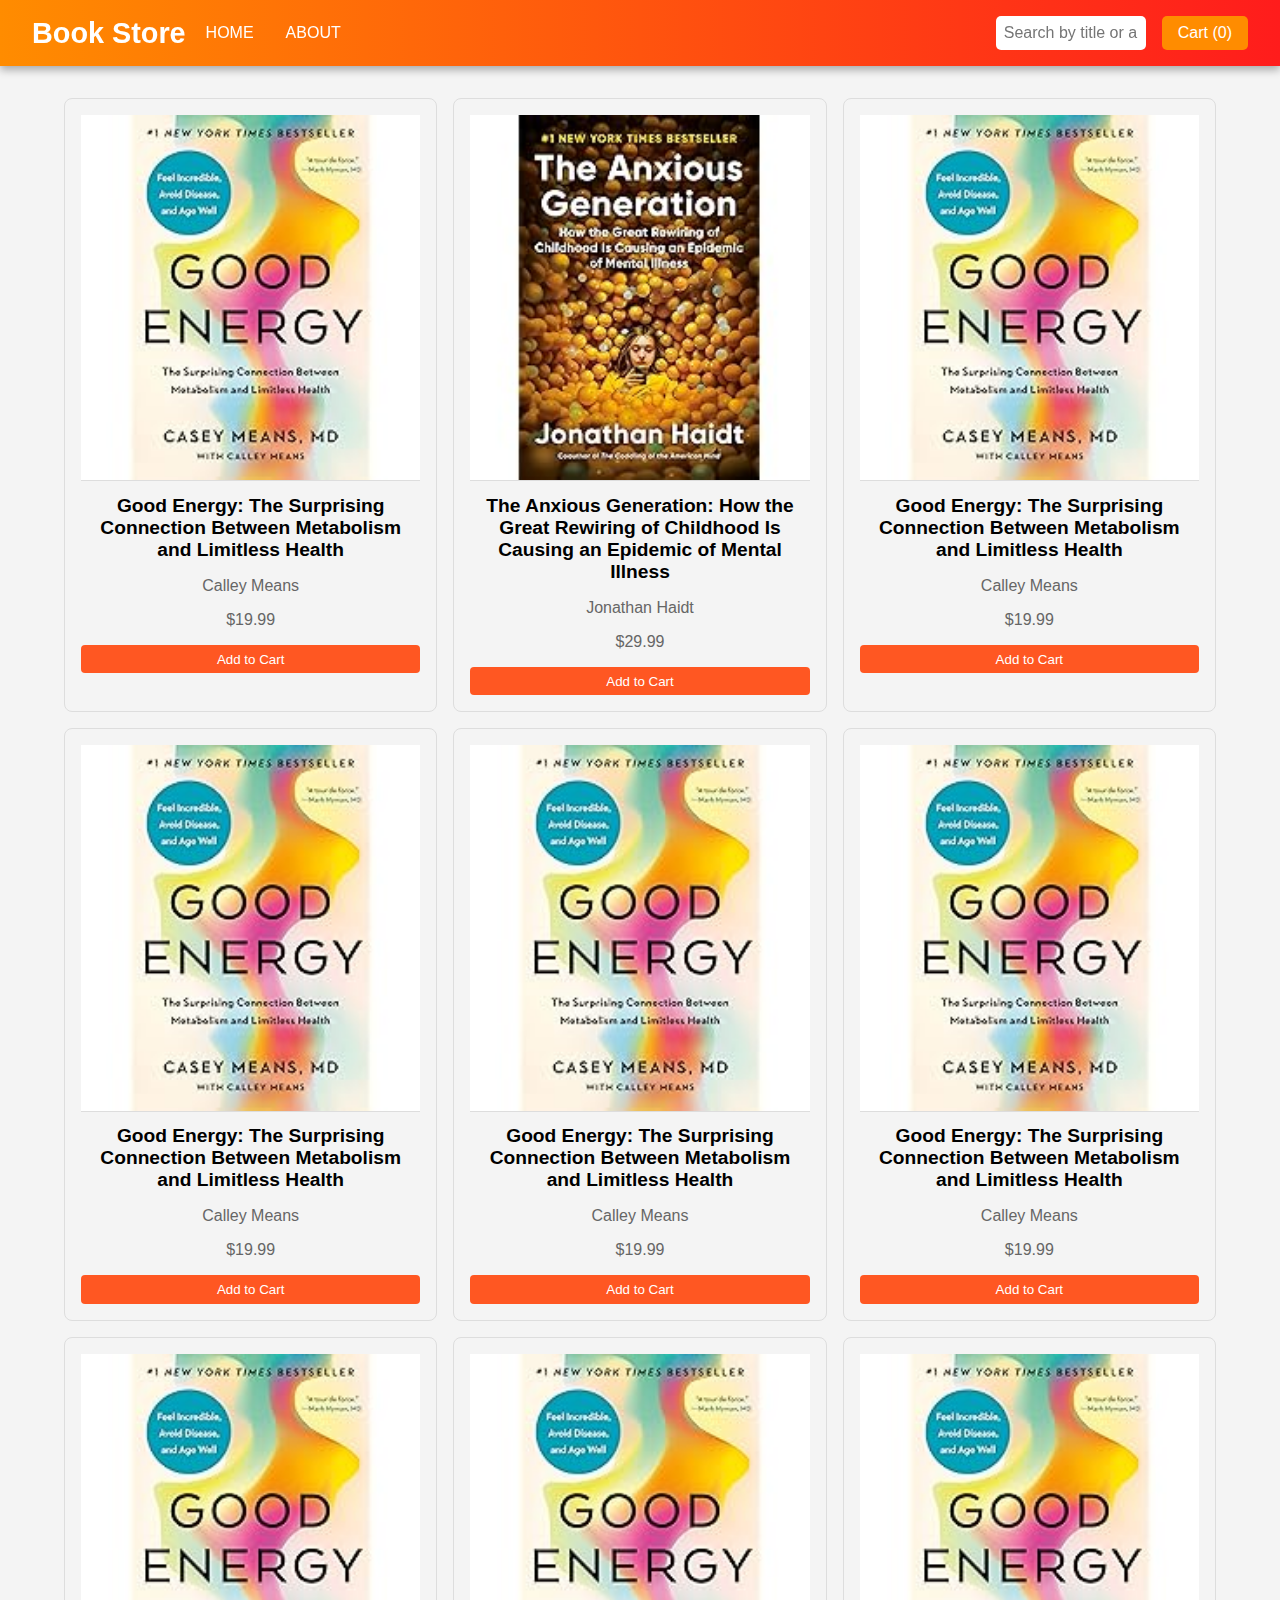
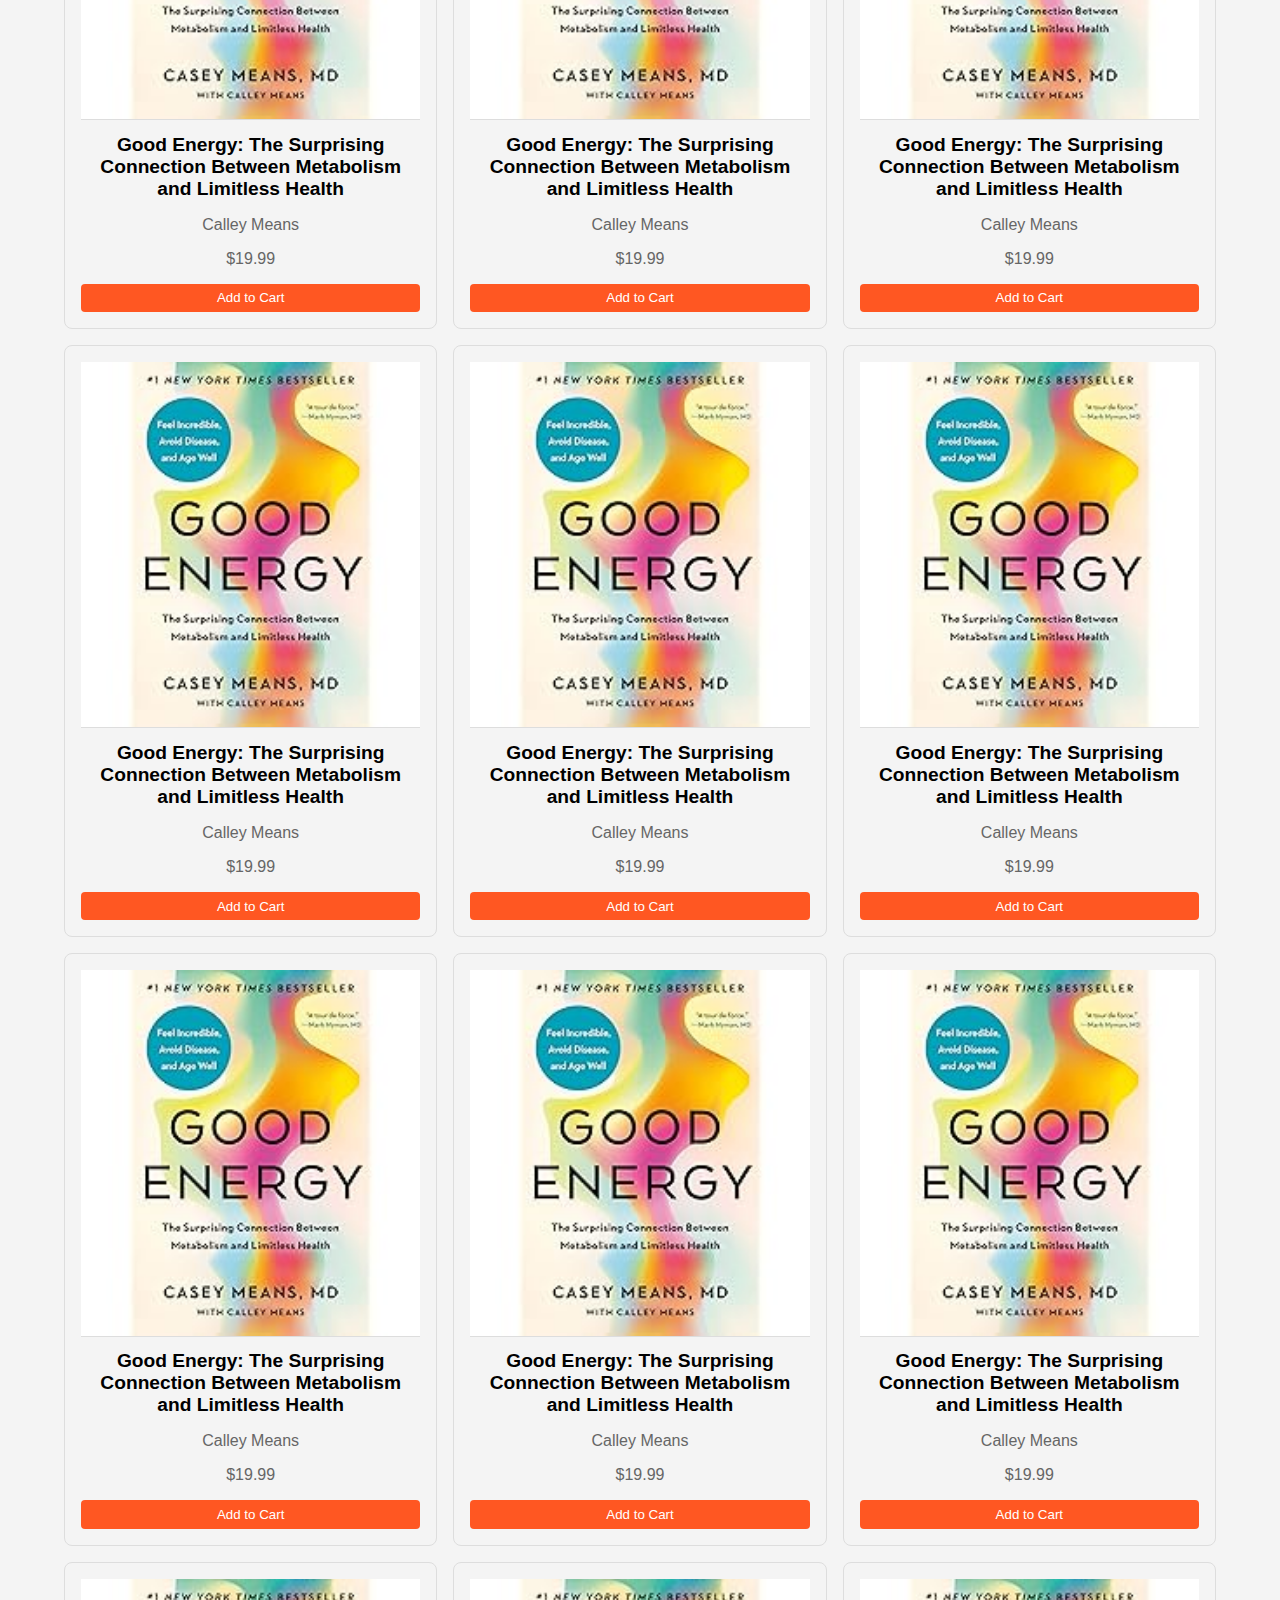
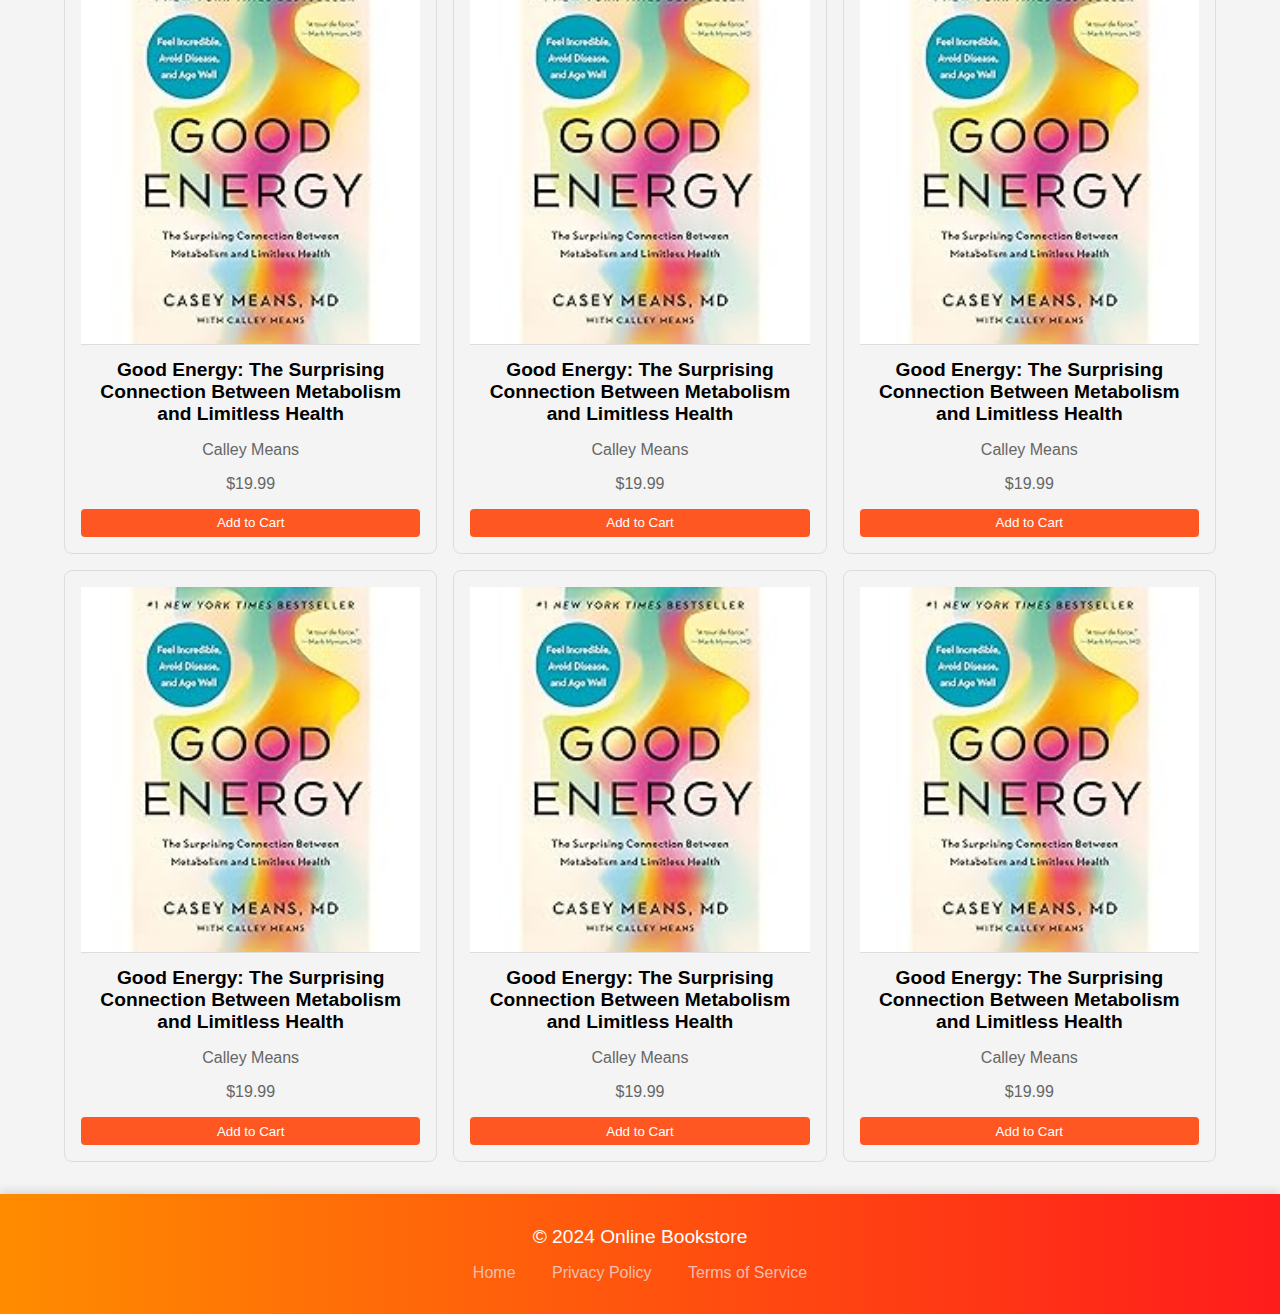
<file: index.html>
<!DOCTYPE html>
<html lang="en">
<head>
    <meta charset="UTF-8">
    <meta name="viewport" content="width=device-width, initial-scale=1.0">
    <title>Online Bookstore</title>
    <link rel="stylesheet" href="style.css">
</head>
<body>

    <header>
        <div class="container">
            <div class="logo">
                <a href="#">Book Store</a>
            </div>
          <nav>
            <ul class="nav-links">
              <li><a href="#home">Home</a></li>
              <li><a href="#about">About</a></li>
            </ul>
            <div class="header-right">
              <input type="text" id="search" placeholder="Search by title or author">
              <button id="cart-button">Cart (0)</button>
              <div class="menu-toggle">
                <span></span>
                <span></span>
                <span></span>
              </div>
            </div>
          </nav>
        </div>
      </header>
      
      

    <main>
        <section id="book-catalog">
            <!-- Book items will be dynamically added here -->
        </section>
    </main>

    <footer>
        <p>&copy; 2024 Online Bookstore</p>
        <div class="footer-links">
            <a href="index.html">Home</a>
            <a href="#">Privacy Policy</a>
            <a href="#">Terms of Service</a>
        </div>
        <div class="footer-social">
            <a href="#" class="social-icon" aria-label="Facebook"><i class="fab fa-facebook-f"></i></a>
            <a href="#" class="social-icon" aria-label="Twitter"><i class="fab fa-twitter"></i></a>
            <a href="#" class="social-icon" aria-label="Instagram"><i class="fab fa-instagram"></i></a>
        </div>
    </footer>
    

    <!-- Cart Modal -->
    <div id="cart-modal" class="modal">
        <div class="modal-content">
            <span class="close">&times;</span>
            <h2>Shopping Cart</h2>
            <ul id="cart-items">
                <!-- Cart items will be dynamically added here -->
            </ul>
            <button id="checkout">Checkout</button>
        </div>
    </div>

    <script src="script.js"></script>
</body>
</html>
</file>
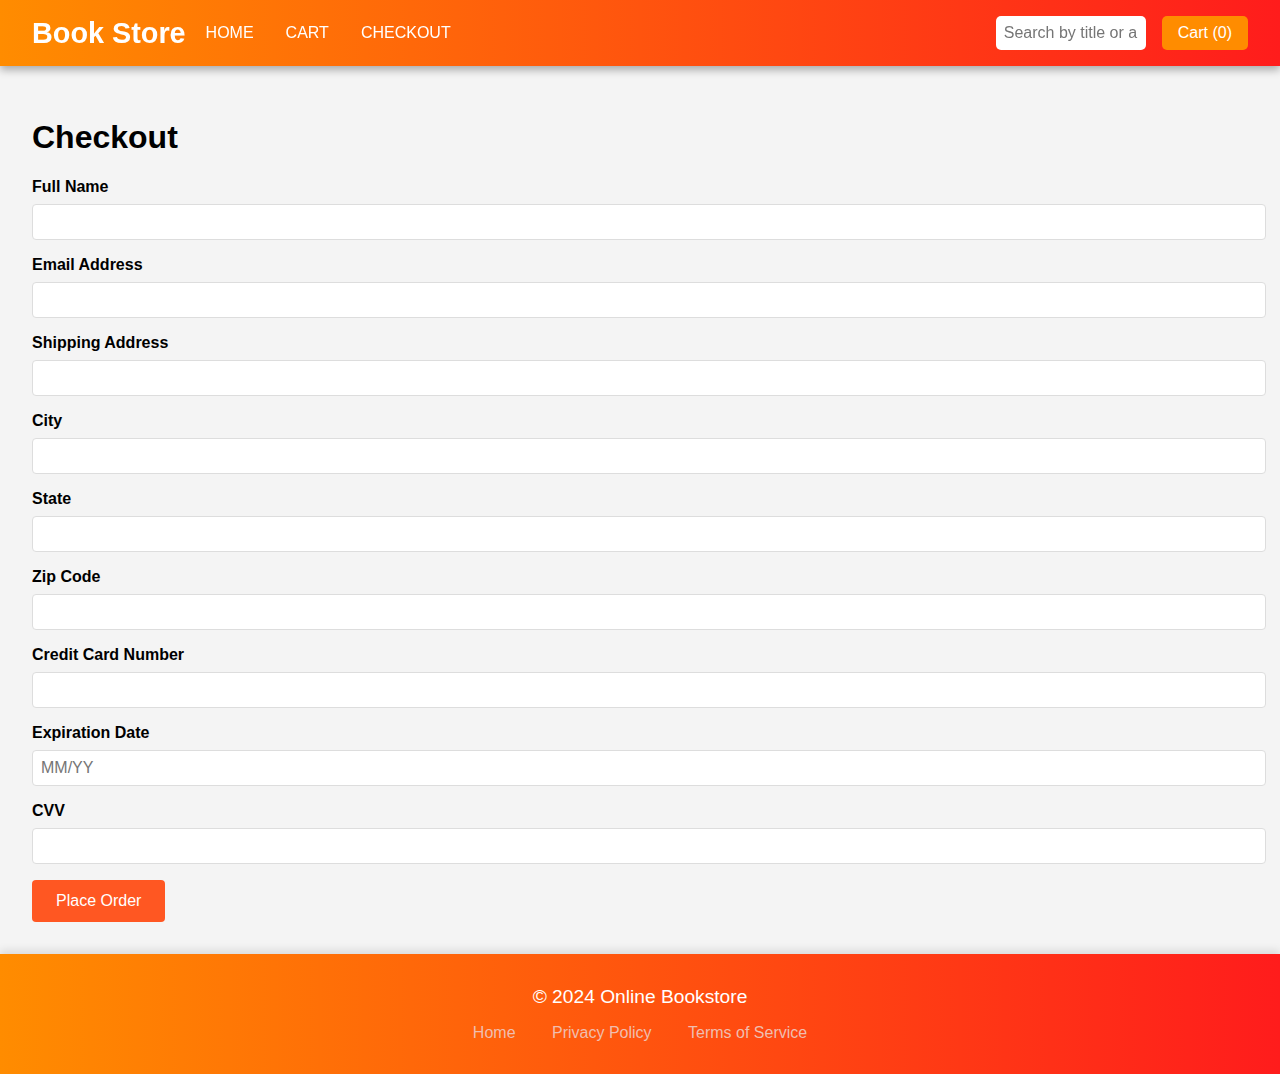
<file: checkout.html>
<!DOCTYPE html>
<html lang="en">
<head>
    <meta charset="UTF-8">
    <meta name="viewport" content="width=device-width, initial-scale=1.0">
    <title>Checkout</title>
    <link rel="stylesheet" href="style.css">
</head>
<body>
    <header>
        <div class="container">
            <div class="logo">
                <a href="#">Book Store</a>
            </div>
            <nav>
                <ul class="nav-links">
                    <li><a href="index.html">Home</a></li>
                    <li><a href="cart.html">Cart</a></li>
                    <li><a href="checkout.html">Checkout</a></li>
                </ul>
            </nav>
            <div class="header-right">
                <input type="text" id="search" placeholder="Search by title or author">
                <button id="cart-button">Cart (0)</button>
            </div>
        </div>
    </header>


    <main>
        <div class="checkout-container">
            <h1>Checkout</h1>
            <form id="checkout-form">
                <div class="form-group">
                    <label for="name">Full Name</label>
                    <input type="text" id="name" required>
                </div>
                <div class="form-group">
                    <label for="email">Email Address</label>
                    <input type="email" id="email" required>
                </div>
                <div class="form-group">
                    <label for="address">Shipping Address</label>
                    <input type="text" id="address" required>
                </div>
                <div class="form-group">
                    <label for="city">City</label>
                    <input type="text" id="city" required>
                </div>
                <div class="form-group">
                    <label for="state">State</label>
                    <input type="text" id="state" required>
                </div>
                <div class="form-group">
                    <label for="zip">Zip Code</label>
                    <input type="text" id="zip" required>
                </div>
                <div class="form-group">
                    <label for="card">Credit Card Number</label>
                    <input type="text" id="card" required>
                </div>
                <div class="form-group">
                    <label for="expiry">Expiration Date</label>
                    <input type="text" id="expiry" placeholder="MM/YY" required>
                </div>
                <div class="form-group">
                    <label for="cvv">CVV</label>
                    <input type="text" id="cvv" required>
                </div>
                <button type="submit">Place Order</button>
            </form>
        </div>
    </main>

    <footer>
        <p>&copy; 2024 Online Bookstore</p>
        <div class="footer-links">
            <a href="index.html">Home</a>
            <a href="#">Privacy Policy</a>
            <a href="#">Terms of Service</a>
        </div>
        <div class="footer-social">
            <a href="#" class="social-icon" aria-label="Facebook"><i class="fab fa-facebook-f"></i></a>
            <a href="#" class="social-icon" aria-label="Twitter"><i class="fab fa-twitter"></i></a>
            <a href="#" class="social-icon" aria-label="Instagram"><i class="fab fa-instagram"></i></a>
        </div>
    </footer>
    

    <!-- Cart Modal -->
    <div id="cart-modal" class="modal">
        <div class="modal-content">
            <span class="close">&times;</span>
            <h2>Shopping Cart</h2>
            <ul id="cart-items">
                <!-- Cart items will be dynamically added here -->
            </ul>
            <button id="checkout">Checkout</button>
        </div>
    </div>


    <script src="script.js"></script>

</body>
</html>
</file>
<file: style.css>
/* General Styles */
body {
    font-family: 'Roboto', sans-serif;
    margin: 0;
    padding: 0;
    background-color: #f4f4f4;
  }
  
  /* Header */
  header {
    background: linear-gradient(90deg, #ff8c00, #ff1c1c);
    color: #fff;
    padding: 1rem 2rem;
    position: sticky;
    top: 0;
    width: 100%;
    z-index: 1000;
    box-shadow: 0 4px 8px rgba(0, 0, 0, 0.3);
    box-sizing: border-box; /* Ensures padding is included in height calculation */
    overflow: hidden; /* Ensures no overflow of content */
  }
  
  .container {
    display: flex;
    justify-content: space-between;
    align-items: center;
    flex-wrap: wrap;
    max-width: 100%; /* Ensures container doesn't exceed the screen width */
  }
  
  .logo a {
    font-size: 1.8rem;
    font-weight: bold;
    color: #ffffff;
    text-decoration: none;
    transition: color 0.3s ease;
    padding-right: 20px;
  }
  
  .logo a:hover {
    color: #ff1c1c;
  }
  
  nav {
    display: flex;
    align-items: center;
    flex-grow: 1;
    justify-content: space-between;
  }
  
  nav ul {
    list-style: none;
    margin: 0;
    padding: 0;
    display: flex;
    gap: 2rem;
    align-items: center;
  }
  
  nav ul li a {
    color: #fff;
    text-decoration: none;
    font-weight: 500;
    font-size: 1rem;
    text-transform: uppercase;
    transition: color 0.3s ease, transform 0.3s ease;
  }
  
  nav ul li a:hover {
    color: #ff8c00;
    transform: translateY(-3px);
  }
  
  /* Search and Cart */
  .header-right {
    display: flex;
    align-items: center;
    gap: 1rem;
    flex-wrap: wrap; /* Ensures content wraps on smaller screens */
  }
  
  #search {
    padding: 0.5rem;
    border: none;
    border-radius: 5px;
    font-size: 1rem;
    width: 150px;
    max-width: 100%; /* Prevents overflow */
    transition: width 0.3s ease;
    box-sizing: border-box; /* Ensures padding is included in width calculation */
  }
  
  #search:focus {
    outline: none;
    width: 200px; /* Slightly increase on focus */
  }
  
  #cart-button {
    padding: 0.5rem 1rem;
    background-color: #ff8c00;
    border: none;
    border-radius: 5px;
    color: #fff;
    font-size: 1rem;
    cursor: pointer;
    transition: background-color 0.3s ease, transform 0.3s ease;
    box-sizing: border-box; /* Ensures padding is included in button size */
  }
  
  #cart-button:hover {
    background-color: #ff1c1c;
    transform: scale(1.05);
  }
  
  /* Mobile Menu Toggle */
  .menu-toggle {
    display: none;
    flex-direction: column;
    justify-content: space-between;
    width: 25px;
    height: 20px;
    cursor: pointer;
  }
  
  .menu-toggle span {
    display: block;
    height: 3px;
    width: 100%;
    background-color: #fff;
    border-radius: 3px;
    transition: all 0.3s ease;
  }
  
  .nav-links {
    display: flex;
    gap: 2rem;
  }
  
  .nav-links.show {
    display: flex;
    flex-direction: column;
    position: absolute;
    top: 100%;
    right: 0;
    background-color: #1c1c1c;
    width: 100%;
    text-align: right;
    padding: 2rem 1rem;
    box-shadow: 0 8px 16px rgba(0, 0, 0, 0.3);
    transition: all 0.3s ease;
  }
  
  .nav-links.show li {
    margin-bottom: 1rem;
  }
  
  /* Toggle Animation */
  .menu-toggle.active span:nth-child(1) {
    transform: translateY(8px) rotate(45deg);
  }
  
  .menu-toggle.active span:nth-child(2) {
    opacity: 0;
  }
  
  .menu-toggle.active span:nth-child(3) {
    transform: translateY(-8px) rotate(-45deg);
  }
  
  /* Responsive Design */
  @media (max-width: 1024px) {
    .header-right {
      flex-direction: column;
      align-items: flex-start;
      gap: 0.5rem;
    }
  
    nav ul {
      display: none;
      flex-direction: column;
      gap: 1rem;
      background-color: #1c1c1c;
    }
  
    .menu-toggle {
      display: flex;
    }
  
    .nav-links.show {
      display: flex;
    }
  }
  

main {
    padding: 2em;
}

#book-catalog {
    display: flex;
    flex-wrap: wrap;
    gap: 1em;
    justify-content: center;
}

.book-item {
    border: 1px solid #ddd;
    padding: 1em;
    border-radius: 8px;
    width: calc(33.333% - 2em);
    box-sizing: border-box;
    text-align: center;
    transition: transform 0.3s ease, box-shadow 0.3s ease;
}

.book-item:hover {
    transform: translateY(-10px);
    box-shadow: 0 6px 12px rgba(0, 0, 0, 0.2);
}

.book-item img {
    width: 100%;
    height: auto;
    object-fit: cover;
    border-bottom: 1px solid #ddd;
}

.book-item h3 {
    font-size: 1.2em;
    margin: 0.5em 0;
}

.book-item p {
    color: #666;
}

.book-item button {
    background-color: #ff5722;
    border: none;
    color: white;
    padding: 0.5em;
    border-radius: 4px;
    cursor: pointer;
    width: 100%;
    transition: background-color 0.3s ease;
}

.book-item button:hover {
    background-color: #e64a19;
}

footer {
    background: linear-gradient(90deg, #ff8c00, #ff1c1c);
    color: #fff;
    text-align: center;
    padding: 2em 1em;
    position: relative;
    box-shadow: 0 -4px 8px rgba(0, 0, 0, 0.1);
}

footer p {
    margin: 0;
    font-size: 1.2em;
}

.footer-links {
    margin-top: 1em;
}

.footer-links a {
    color: #f0beaf;
    text-decoration: none;
    margin: 0 1em;
    font-size: 1em;
}

.footer-links a:hover {
    text-decoration: underline;
}


.modal {
    display: none;
    position: fixed;
    top: 0;
    left: 0;
    width: 100%;
    height: 100%;
    background: rgba(0, 0, 0, 0.5);
    justify-content: center;
    align-items: center;
}

.modal-content {
    background: white;
    padding: 2em;
    border-radius: 8px;
    position: relative;
    width: 80%;
    max-width: 600px;
    box-shadow: 0 4px 8px rgba(0, 0, 0, 0.1);
}

.close {
    position: absolute;
    top: 10px;
    right: 10px;
    cursor: pointer;
    font-size: 1.5em;
}

/* Additional styles for the checkout page */

#checkout {
    padding: 2em;
    max-width: 800px;
    margin: 0 auto;
    background-color: #fff;
    border-radius: 8px;
    box-shadow: 0 4px 8px rgba(0, 0, 0, 0.1);
}

#checkout h2 {
    margin-bottom: 1em;
    font-size: 2em;
    color: #333;
}

.form-group {
    margin-bottom: 1em;
}

.form-group label {
    display: block;
    margin-bottom: 0.5em;
    font-weight: bold;
}

.form-group input, .form-group textarea, .form-group select {
    width: 100%;
    padding: 0.5em;
    border-radius: 4px;
    border: 1px solid #ddd;
    font-size: 1em;
}

.form-group textarea {
    resize: vertical;
}

button[type="submit"] {
    background-color: #ff5722;
    border: none;
    color: white;
    padding: 0.75em 1.5em;
    border-radius: 4px;
    cursor: pointer;
    font-size: 1em;
    transition: background-color 0.3s ease;
}

button[type="submit"]:hover {
    background-color: #e64a19;
}





@media (max-width: 1024px) {
    .book-item {
        width: calc(33.333% - 2em);
    }
}

@media (max-width: 768px) {
    .book-item {
        width: calc(50% - 2em);
    }
}

@media (max-width: 480px) {
    .book-item {
        width: 100%;
    }
}
</file>
